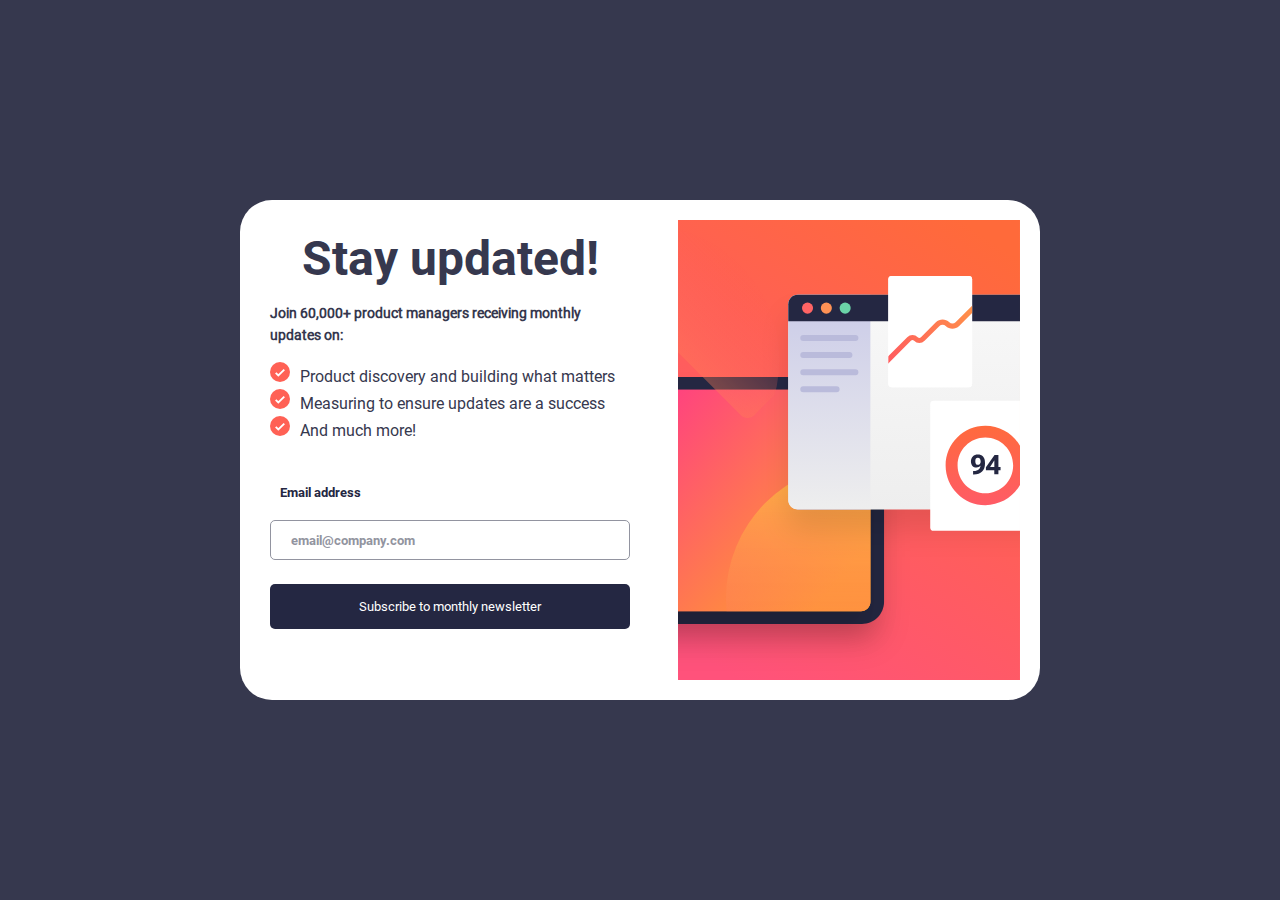
<file: index.html>
<!DOCTYPE html>
<html lang="en">
<head>
  <meta charset="UTF-8">
  <meta name="viewport" content="width=device-width, initial-scale=1.0"> <!-- displays site properly based on user's device -->

  <link rel="icon" type="image/png" sizes="32x32" href="./assets/images/favicon-32x32.png">
  <link rel="stylesheet" href="style.css">
  
  <title>Newsletter sign-up form with success message</title>
</head>
<body>

    <div class="singup_form">
  
      <!-- form section  -->
      <div>
        <h1>Stay updated!</h1>
        <p> Join 60,000+ product managers receiving monthly updates on:
        </p>
        
        <ul>
          <li>Product discovery and building what matters</li>
          <li>Measuring to ensure updates are a success</li>
          <li>And much more!</li>
        </ul>
    
        <form action="success.html">
          <div>
            <label for="email" aria-label="email">Email address</label>
            <label class="error-label">valid email required</label>
          </div>
          <input 
          type="email" 
          name="email" 
          id="email" 
          placeholder="email@company.com">
    
          <button type="submit" id="submit" aria-label="submit button">Subscribe to monthly newsletter</button>
        </form>
      </div>
    
      <div class="image-section">
      <!-- image section -->
      </div>  
    </div>

  

  

  <script src="index.js"></script>
</body>
</html>
</file>
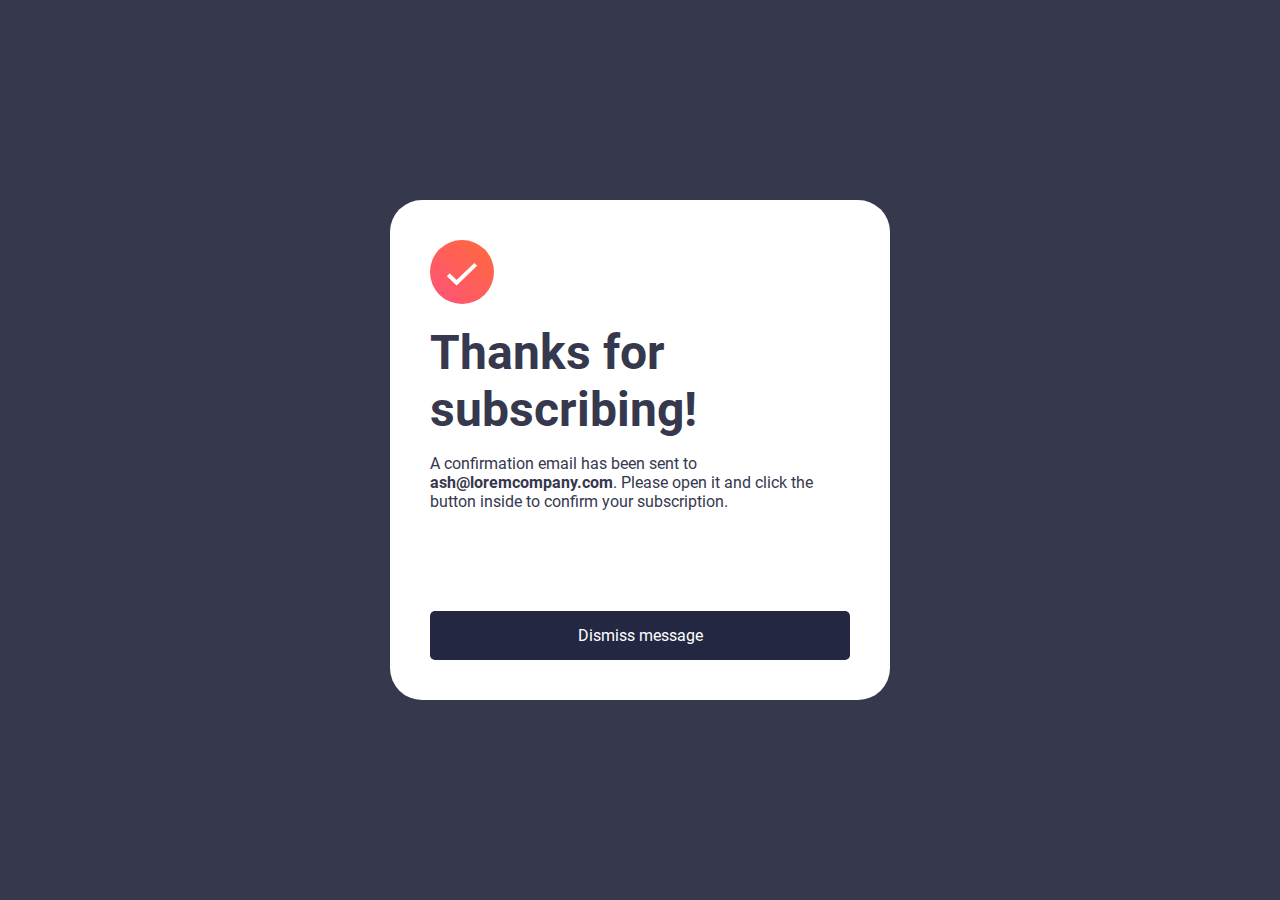
<file: success.html>
<!DOCTYPE html>
<html lang="en">
<head>
  <meta charset="UTF-8">
  <meta name="viewport" content="width=device-width, initial-scale=1.0"> <!-- displays site properly based on user's device -->
  <link rel="stylesheet" href="style.css">
  
  <title>Newsletter success message</title>
</head>
<body>
  
  <!-- sign up form newsLetter -->
  <div class="success">
    <div>
      <img src="./assets/images/icon-success.svg" alt="success icon" aria-label="success icon">
      <h1>Thanks for subscribing!</h1>
      <p>A confirmation email has been sent to <span>ash@loremcompany.com</span>. 
        Please open it and click the button inside to confirm your subscription.
      </p>
    </div>

    <div>
      <a href="index.html" aria-label="dismiss message">Dismiss message</a>
    </div>

  </div>
</body>
</html>
</file>
<file: style.css>
@font-face {
  font-family: 'Roboto-bold';
  src: url("../assets/fonts/Roboto-Bold.ttf");
}

@font-face {
  font-family: 'Roboto-Regular';
  src: url("../assets/fonts/Roboto-Regular.ttf");
}




:root {
  --primary-color: hsl(4, 100%, 67%);


  --neutral-dark-slate-grey-color: hsl(234, 29%, 20%);
  --neutral-charcoal-grey-color: hsl(235, 18%, 26%);
  --neutral-grey-color: hsl(231, 7%, 60%);
  --netural-white: hsl(0, 0%, 100%);


  --font-size-p: 16px;

}


* {
  margin: 0;
  padding: 0;
  box-sizing: border-box;
}

body {
  background-color: var(--neutral-charcoal-grey-color);
  height: 100vh;
  display: flex;
  justify-content: center;
  align-items: center;
  color: var(--neutral-charcoal-grey-color);
  font-family: 'Roboto-Regular', sans-serif;
}

.singup_form{
  display: block;
  width: 800px;
  height: 500px;
  padding: 20px;
  border-radius: 2rem;
  background: white;

  display: flex;
  justify-content: space-between;

}

.singup_form div:first-child{
  padding: 10px;
  width: 50%;
  margin-right: 15px;
}


.singup_form div:first-child h1{
  font-family: "Roboto-bold", sans-serif;
  font-size: 3rem;
  color: var(--neutral-charcoal-grey-color);
  font-weight: 700;
  display: block;
  text-align: center;
  width: 100%;
  margin-bottom: 1rem;
}

.singup_form div:first-child p {
  font-weight: 600;
  font-size: 0.9rem;
  line-height: 1.5;
  margin-bottom: 1rem;
}

.singup_form div:first-child ul{
  line-height: 1.5;  
  list-style: none;  
  margin-bottom: 2rem;

}

.singup_form div:first-child li::before {
  content: '';
  display: inline-block;
  width: 20px;
  height: 20px;
  background-image: url('./assets/images/icon-list.svg');
  background-size: cover;
  margin-right: 10px;
}

.singup_form form label {
  display: block;
  font-family: "Roboto-bold", sans-serif;
  font-size: 0.8em;
  margin-bottom: 10px;
  color: var(--neutral-dark-slate-grey-color);
  font-weight: 700;
}

.singup_form form input[name="email"]{
  display: block;
  width: 100%;
  height: 40px;
  padding: 12px 20px;
  margin-bottom: 1.5rem;
  font-family: "Roboto-bold", sans-serif;
  border: 1px solid var(--neutral-grey-color);
  border-radius: 5px;
  outline: none;
  cursor: pointer;
}

.singup_form form input[name="email"]::placeholder {
  color: var(--neutral-grey-color);
}

.singup_form form input[name="email"]:focus {
  border: 1px solid var(--neutral-charcoal-grey-color);
  color: var(--neutral-dark-slate-grey-color);
  /* font-weight: 600; */
}

.singup_form form button[type="submit"] {
  border: none;
  width: 100%; 
  background-color: var(--neutral-dark-slate-grey-color);
  color: var(--netural-white);
  padding: 15px;
  border-radius: 5px;
  font-family: "Roboto-Regular", sans-serif;
  cursor: pointer;
}

.singup_form form button[type="submit"]:hover,
.success div:last-child a:hover  {
  background-color: var(--primary-color);
  box-shadow: 0 4px 8px 0 rgba(255, 98, 87, 0.30), 0 6px 20px 0 rgba(255, 98, 87, 0.30);
}


.singup_form div:last-child {
  background-image: url('./assets/images/illustration-sign-up-desktop.svg');
  width: 45%;
  background-repeat: no-repeat;
  background-position: center;
  background-size: cover;
  margin-left: 15px;
} 


/* error */
.singup_form form.error input[name="email"]{
  border: 1px solid var(--primary-color);
  background-color: rgb(255, 231, 230);
  color: var(--primary-color);
}


.singup_form form.error input[name="email"]::placeholder {
  color: var(--primary-color);
}

.singup_form form div:first-child{
  display: flex;
  justify-content: space-between;
  width: 100%;
}

.singup_form form div:first-child .error-label {
  display: none;
  color: var(--primary-color);
}

.success {
  width: 500px;
  height: 500px;
  padding: 40px;
  border-radius: 2rem;
  background: white;
  display: flex;
  justify-content: space-between;
  flex-direction: column;
}

.success div:first-child h1 {
  font-family: "Roboto-bold", sans-serif;
  margin-top: 1rem;
  margin-bottom: 1rem;
  font-size: 3rem;
  color: var(--neutral-charcoal-grey-color);
}

.success div:first-child p span {
  font-family: "Roboto-bold", sans-serif;
}

.success div:last-child a{
  display: block;
  text-align: center;
  background-color: var(--neutral-dark-slate-grey-color);
  color: var(--netural-white);
  padding: 15px;
  border-radius: 5px;
  font-family: "Roboto-Regular", sans-serif;
  cursor: pointer;
  text-decoration: none;
}



/* !Mobile: 375px */
/* !Desktop: 1440px */
@media only screen and (max-width: 450px){

  .singup_form {
    width: 100%;
    height: 100vh;
    border-radius: 0;
    padding: 0;
    background-color: var(--netural-white);
    flex-direction: column-reverse;
  }

  .singup_form div:first-child{
    padding: 20px;
    margin: 0;
    width: 100%;
    /* height: auto; */
    }

  .singup_form div:first-child h1{
    text-align: left;
    margin-top: 20px;
  }

  .singup_form div:first-child p{
    font-size: 1rem;
    /* font-weight: 500; */
  }

  .singup_form div:first-child ul{
    font-size: 1rem;
    margin-left: 5px;
  }

  .singup_form div:first-child li::before {
    margin-right: 20px;
    width: 20px;
    height: 20px;
  }


  .singup_form div:last-child {
    width: 100%;
    height: 350px;
    background-image: url('./assets/images/illustration-sign-up-mobile.svg');
    background-size: cover;
    background-position: center;
    background-repeat: no-repeat;
    margin: 0;
    border-radius: 0 0 2rem 2rem;
  } 

  .singup_form form input[name="email"]{
    height: 60px;
  }
  
  .singup_form form button[type="submit"]{
    height: 60px;
  }


  /* success */
  .success {
    width: 100%;
    height: 100vh;
    padding: 20px;
    background-color: var(--netural-white);
    display: flex;
    flex-direction: column;
    justify-content: space-between;
    border-radius: 0;
  }

  .success div:first-child {
    margin-top: 8rem;
  }

  .success div:first-child h1 {
    font-family: "Roboto-bold", sans-serif;
    margin-top: 2rem;
    margin-bottom: 2rem;
    font-size: 3rem;
    color: var(--neutral-charcoal-grey-color);
  }
  

  .success div:last-child {
    margin-bottom: 3rem;
  }




}
</file>
